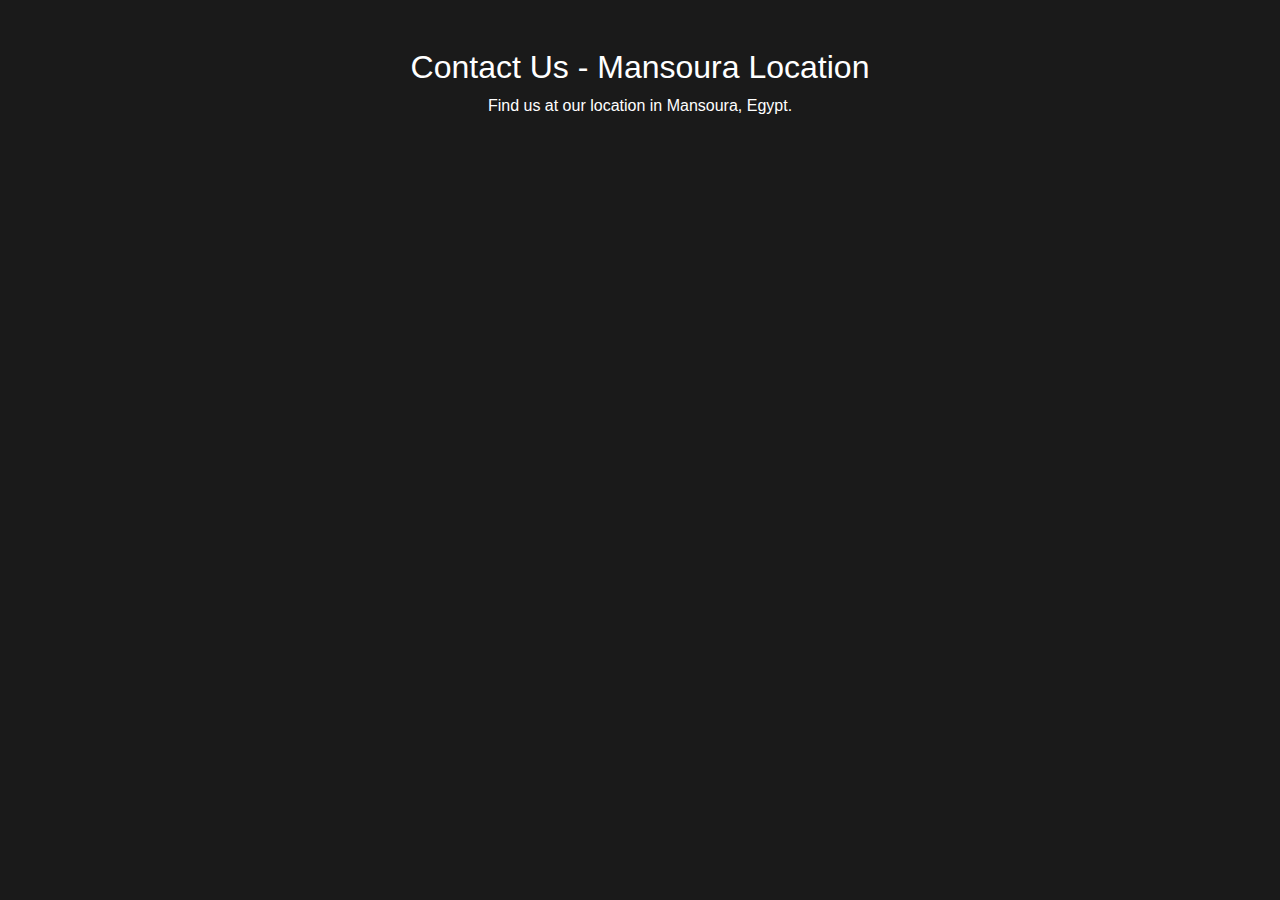
<file: location.html>
<!DOCTYPE html>
<html lang="en">
<head>
    <meta charset="UTF-8">
    <meta name="viewport" content="width=device-width, initial-scale=1.0">
    <title>Contact Us - Mansoura Map</title>
    <link href="https://stackpath.bootstrapcdn.com/bootstrap/4.5.2/css/bootstrap.min.css" rel="stylesheet">
    <style>
        body{
            background-color: #1a1a1a;
        }
        .map-container {
            height: 400px;
            position: relative;
        }

        .map-responsive {
            overflow: hidden;
            padding-bottom: 56.25%;
            position: relative;
            height: 0;
        }

        .map-responsive iframe {
            left: 0;
            top: 0;
            height: 100%;
            width: 100%;
            position: absolute;
            border: 0;
        }
    </style>
</head>
<body>

<div class="container mt-5">
    <div class="row">
        <!-- Contact Info -->
        <div class="col-12 text-center mb-4">
            <h2 class="text-white">Contact Us - Mansoura Location</h2>
            <p class="text-white">Find us at our location in Mansoura, Egypt.</p>
        </div>
        <!-- Map -->
        <div class="col-12 map-container">
            <div class="map-responsive">
                <iframe src="https://www.google.com/maps/embed?pb=!1m18!1m12!1m3!1d3457.5744346989283!2d31.349791475199665!3d31.036861828825464!2m3!1f0!2f0!3f0!3m2!1i1024!2i768!4f13.1!3m3!1m2!1s0x14f79dba0dfba5a9%3A0x292f0f5e1c7b8c5b!2sMansoura%2C%20Dakahlia%20Governorate%2C%20Egypt!5e0!3m2!1sen!2sus!4v1692972000000!5m2!1sen!2sus" 
                    allowfullscreen="" aria-hidden="false" tabindex="0"></iframe>
            </div>
        </div>
    </div>
</div>

<!-- Bootstrap JS -->
<script src="https://code.jquery.com/jquery-3.5.1.slim.min.js"></script>
<script src="https://cdn.jsdelivr.net/npm/@popperjs/core@2.5.3/dist/umd/popper.min.js"></script>
<script src="https://stackpath.bootstrapcdn.com/bootstrap/4.5.2/js/bootstrap.min.js"></script>
</body>
</html>
</file>
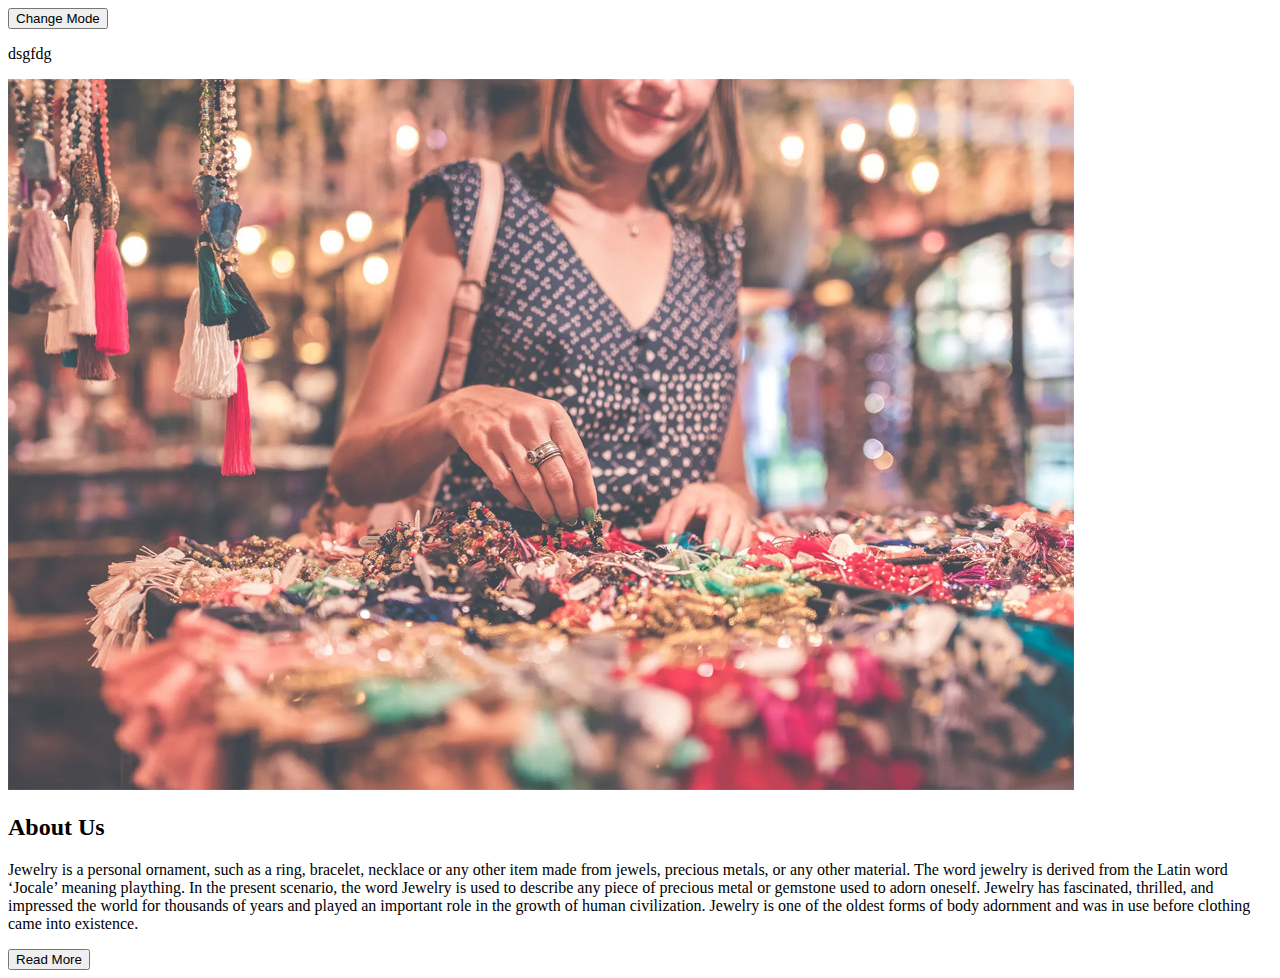
<file: test.html>
<!DOCTYPE html>
<html lang="en">
<head>
    <meta charset="UTF-8">
    <meta name="viewport" content="width=device-width, initial-scale=1.0">
    <title>Document</title>
    <style>
        body.change {
            background-color: black;
            color: white;
        }
        #About p.change {
            color: #e40707 !important; /* Custom red color */
        }
    </style>
</head>
<body>
    <button class="btn btn-outline-light" id="change">Change Mode</button>
    <p>dsgfdg</p>
    <div id="About" class="about-section mt-5">
        <div class="container">
            <div class="row align-items-center">
                <div class="col-md-6 about-img">
                    <img src="img/about-img.jpg" alt="About Us Image">
                </div>
                <div class="col-md-6 about-content">
                    <h2 class="fw-bold">About Us</h2>
                    <p class="py-1 text-black-50">
                        Jewelry is a personal ornament, such as a ring, bracelet, necklace or any other item made from jewels, precious metals, or any other material. The word jewelry is derived from the Latin word ‘Jocale’ meaning plaything. In the present scenario, the word Jewelry is used to describe any piece of precious metal or gemstone used to adorn oneself. Jewelry has fascinated, thrilled, and impressed the world for thousands of years and played an important role in the growth of human civilization. Jewelry is one of the oldest forms of body adornment and was in use before clothing came into existence.
                    </p>
                    <a href="#"><button class="btn btn-outline-danger px-5 mt-3">Read More</button></a>
                </div>
            </div>
        </div>
    </div>

    <script>
        let change = document.getElementById("change");
        let body = document.body;
        let aboutParagraph = document.querySelector("#About p");

        change.addEventListener("click", (e) => {
            body.classList.toggle("change");
            aboutParagraph.classList.toggle("change");
        });
    </script>
</body>
</html>
</file>
